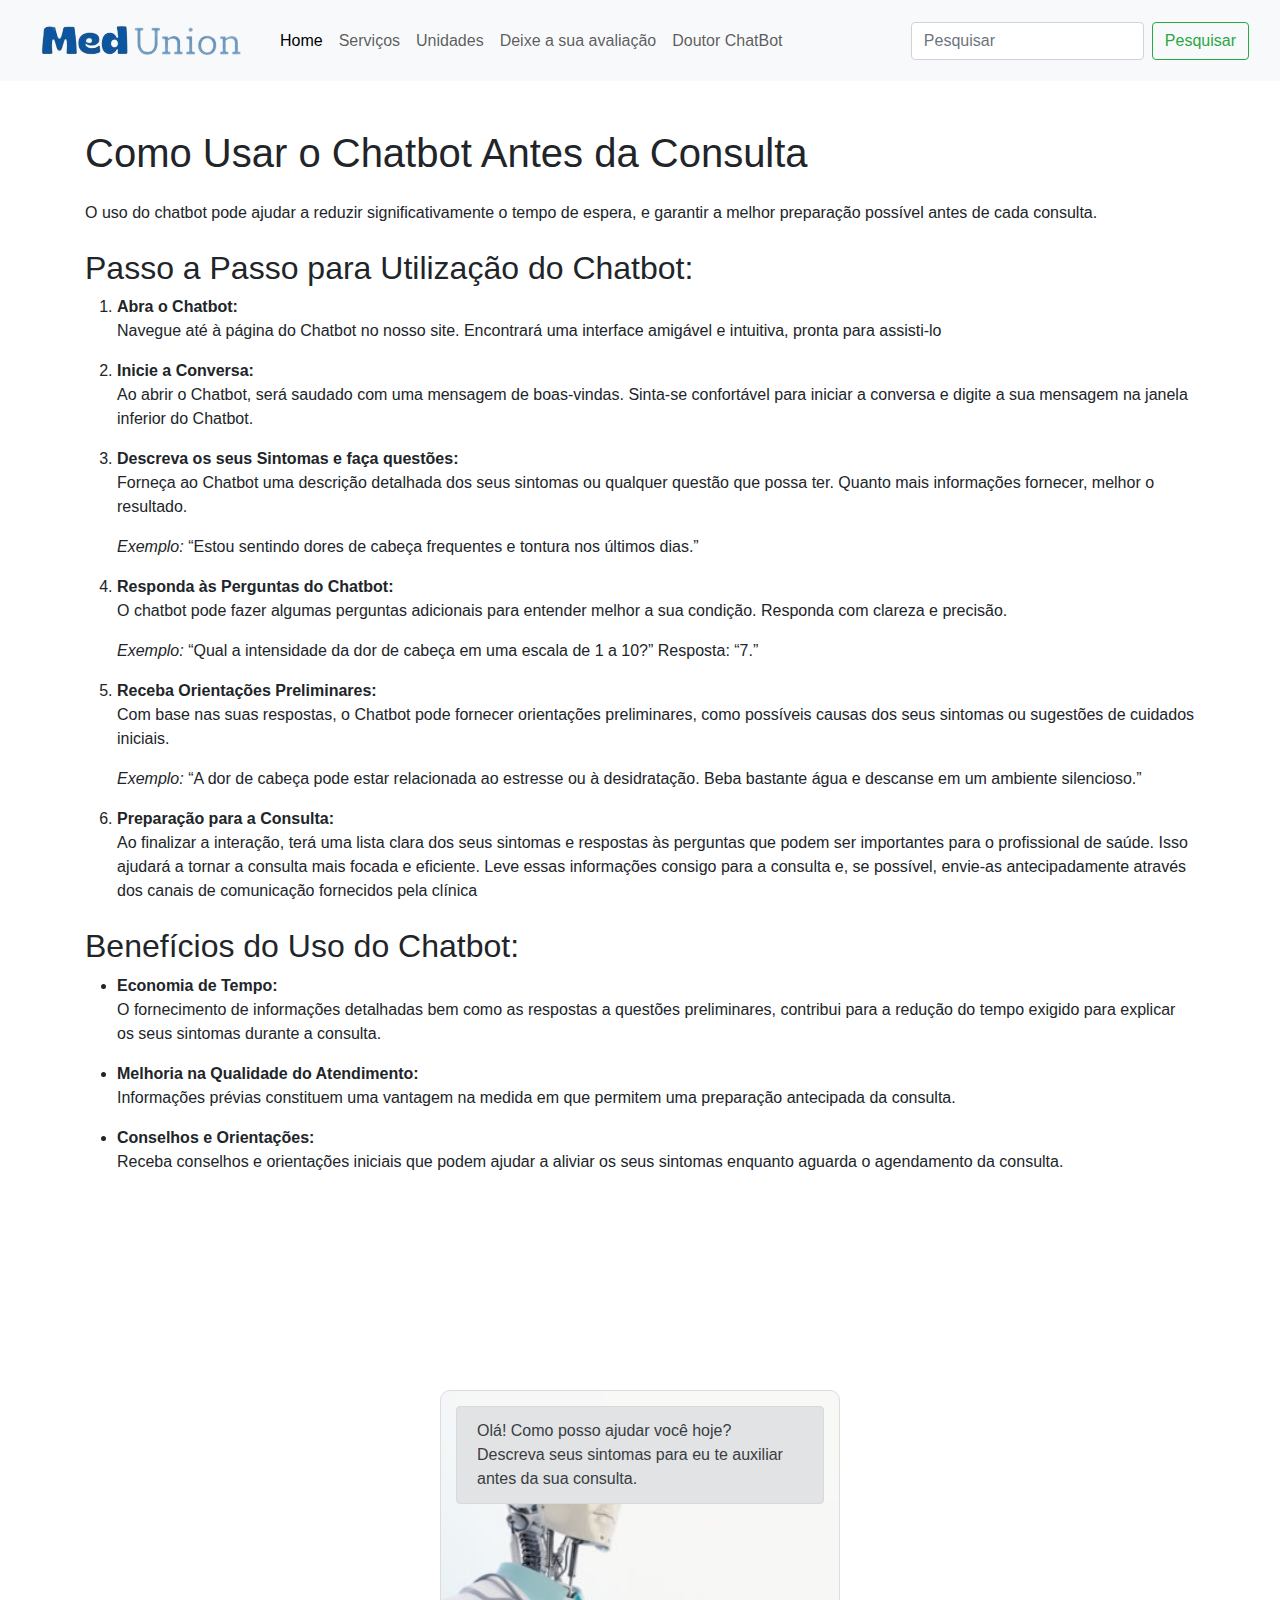
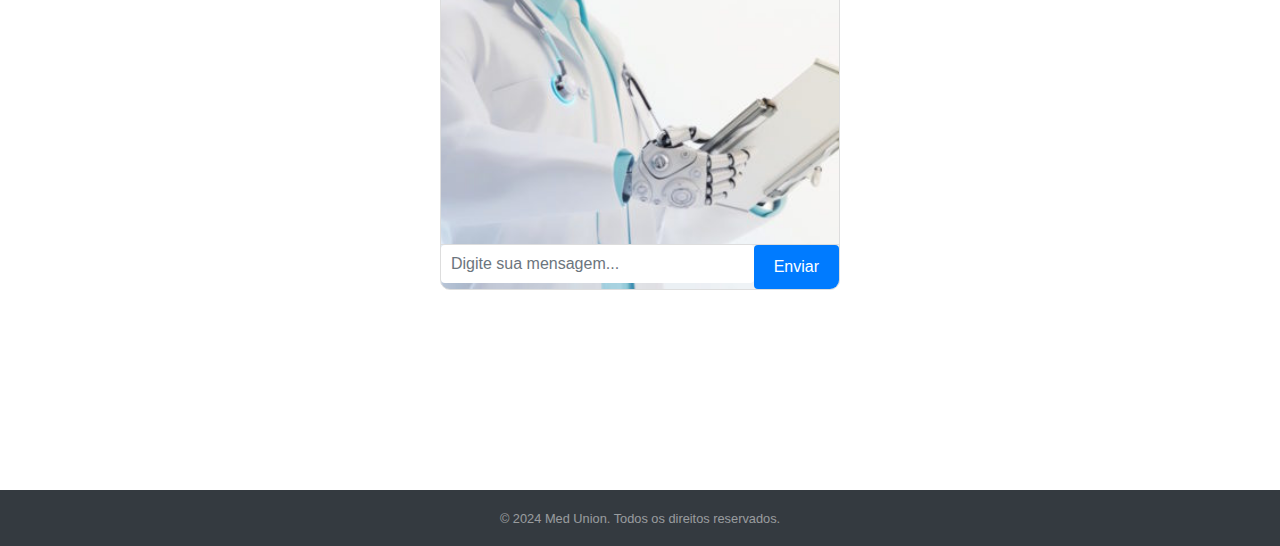
<file: chat.html>
<!DOCTYPE html>
<html lang="en">

<head>
    <meta charset="UTF-8">
    <meta name="viewport" content="width=device-width, initial-scale=1.0">
    <title>Med Union - Chatbot</title>
    <link href="https://cdn.jsdelivr.net/npm/bootstrap@5.3.3/dist/css/bootstrap.min.css" rel="stylesheet"
        integrity="sha384-QWTKZyjpPEjISv5WaRU9OFeRpok6YctnYmDr5pNlyT2bRjXh0JMhjY6hW+ALEwIH" crossorigin="anonymous">

    <link href="https://stackpath.bootstrapcdn.com/bootstrap/4.5.2/css/bootstrap.min.css" rel="stylesheet">
    <style>
        #chatbot {
            display: flex;
            flex-direction: column;
            justify-content: space-between;
            height: 80vh;
            max-height: 500px;
            width: 100%;
            max-width: 400px;
            border: 1px solid #ddd;
            border-radius: 10px;
            overflow: hidden;
        }
        .background-chat{
            background-image: url('./assets/yy.jpg');
            background-size: cover;
            background-position: center;
            background-repeat: no-repeat;
            position: relative;
        }
        #chatbot-messages {
            flex: 1;
            padding: 15px;
            overflow-y: auto;
        }

        #chatbot-messages .message {
            margin-bottom: 10px;
        }

        #chatbot-messages .message.user {
            text-align: right;
        }

        #chatbot-messages .message.bot {
            text-align: left;
        }

        #chatbot-input {
            display: flex;
            border-top: 1px solid #ddd;
        }

        #chatbot-input input {
            flex: 1;
            border: none;
            padding: 10px;
        }

        #chatbot-input button {
            border: none;
            padding: 10px 20px;
        }

        @media (max-width: 768px) {
            #chatbot {
                width: 100%;
                height: 60vh;
            }
        }
    </style>
</head>

<body>
    <nav class="navbar navbar-expand-lg bg-body-tertiary">
        <div class="container-fluid">
            <a class="navbar-brand" href="./index.html"><img src="./assets/MEDUNIONLOGO.png" alt=""></a>
            <button class="navbar-toggler" type="button" data-bs-toggle="collapse"
                data-bs-target="#navbarSupportedContent" aria-controls="navbarSupportedContent" aria-expanded="false"
                aria-label="Toggle navigation">
                <span class="navbar-toggler-icon"></span>
            </button>
            <div class="collapse navbar-collapse" id="navbarSupportedContent">
                <ul class="navbar-nav me-auto mb-2 mb-lg-0">
                    <li class="nav-item">
                        <a class="nav-link active" aria-current="page" href="./index.html">Home</a>
                    </li>
                    <li class="nav-item">
                        <a class="nav-link" href="./servicos.html">Serviços</a>
                    </li>
                    <li class="nav-item">
                        <a class="nav-link" href="./unidades.html">Unidades</a>
                    </li>
                    <li class="nav-item">
                        <a class="nav-link" href="./contacto.html">Deixe a sua avaliação</a>
                    </li>
                    <li class="nav-item">
                        <a class="nav-link" href="./chat.html">Doutor ChatBot</a>
                    </li>

                </ul>
                <form class="d-flex" role="search">
                    <input class="form-control me-2" type="search" placeholder="Pesquisar" aria-label="Pesquisar">
                    <button class="btn btn-outline-success" type="submit">Pesquisar</button>
                </form>
            </div>
        </div>
    </nav>
    <div class="container mt-5">
        <h1 class="mb-4">Como Usar o Chatbot Antes da Consulta</h1>
        <p>O uso do chatbot pode ajudar a reduzir significativamente
            o tempo de espera, e garantir a melhor preparação possível antes de cada
            consulta.</p>

        <h2 class="mt-4">Passo a Passo para Utilização do Chatbot:</h2>

        <ol>
            <li>
                <strong>Abra o Chatbot:</strong>
                <p>Navegue até à página do Chatbot no nosso site. Encontrará uma interface amigável
                    e intuitiva, pronta para assisti-lo</p>
            </li>
            <li>
                <strong>Inicie a Conversa:</strong>
                <p>Ao abrir o Chatbot, será saudado com uma mensagem de boas-vindas. Sinta-se
                    confortável para iniciar a conversa e digite a sua mensagem na janela inferior do
                    Chatbot.</p>
            </li>
            <li>
                <strong>Descreva os seus Sintomas e faça questões:</strong>
                <p>Forneça ao Chatbot uma descrição detalhada dos seus sintomas ou qualquer
                    questão que possa ter. Quanto mais informações fornecer, melhor o resultado.</p>
                <p><em>Exemplo:</em> “Estou sentindo dores de cabeça frequentes e tontura nos últimos dias.”</p>
            </li>
            <li>
                <strong>Responda às Perguntas do Chatbot:</strong>
                <p>O chatbot pode fazer algumas perguntas adicionais para entender melhor a sua
                    condição. Responda com clareza e precisão.</p>
                <p><em>Exemplo:</em> “Qual a intensidade da dor de cabeça em uma escala de 1 a 10?” Resposta: “7.”</p>
            </li>
            <li>
                <strong>Receba Orientações Preliminares:</strong>
                <p>Com base nas suas respostas, o Chatbot pode fornecer orientações preliminares, como
                    possíveis causas dos seus sintomas ou sugestões de cuidados iniciais.
                    </p>
                <p><em>Exemplo:</em> “A dor de cabeça pode estar relacionada ao estresse ou à desidratação. Beba
                    bastante água e descanse em um ambiente silencioso.”</p>
            </li>
            <li>
                <strong>Preparação para a Consulta:</strong>
                <p>Ao finalizar a interação, terá uma lista clara dos seus sintomas e respostas às perguntas
                    que podem ser importantes para o profissional de saúde. Isso ajudará a tornar a consulta
                    mais focada e eficiente. Leve essas informações consigo para a consulta e, se possível,
                    envie-as antecipadamente através dos canais de comunicação fornecidos pela clínica</p>
            </li>
        </ol>

        <h2 class="mt-4">Benefícios do Uso do Chatbot:</h2>

        <ul>
            <li>
                <strong>Economia de Tempo:</strong>
                <p>O fornecimento de informações
                    detalhadas bem como as respostas a questões preliminares, contribui para a
                    redução do tempo exigido para explicar os seus sintomas durante a consulta.</p>
            </li>
            <li>
                <strong>Melhoria na Qualidade do Atendimento:</strong>
                <p>Informações
                    prévias constituem uma vantagem na medida em que permitem uma
                    preparação antecipada da consulta.</p>
            </li>
            <li>
                <strong>Conselhos e
                    Orientações:</strong>
                <p>Receba conselhos e orientações
                    iniciais que podem ajudar a aliviar os seus sintomas enquanto aguarda o
                    agendamento da consulta.</p>
            </li>
        </ul>

        <div class="container d-flex justify-content-center align-items-center vh-100">
            <div id="chatbot" class=" background-chat">
                <div id="chatbot-messages" class="">
                    <div class="message bot">
                        <div class="alert alert-secondary">Olá! Como posso ajudar você hoje? Descreva seus sintomas para
                            eu te auxiliar antes da sua consulta.</div>
                    </div>
                </div>
                <div id="chatbot-input">
                    <input type="text" class="form-control" placeholder="Digite sua mensagem...">
                    <button class="btn btn-primary">Enviar</button>
                </div>
            </div>
        </div>
    </div>
        <footer class="bg-dark text-white-50 text-center py-3 mt-auto">
            <div class="container">
                <small>&copy; 2024 Med Union. Todos os direitos reservados.</small>
            </div>
        </footer >
        <script src="https://code.jquery.com/jquery-3.5.1.slim.min.js"></script>
        <script src="https://cdn.jsdelivr.net/npm/@popperjs/core@2.9.3/dist/umd/popper.min.js"></script>
        <script src="https://stackpath.bootstrapcdn.com/bootstrap/4.5.2/js/bootstrap.min.js"></script>
    
</body>

</html>
</file>
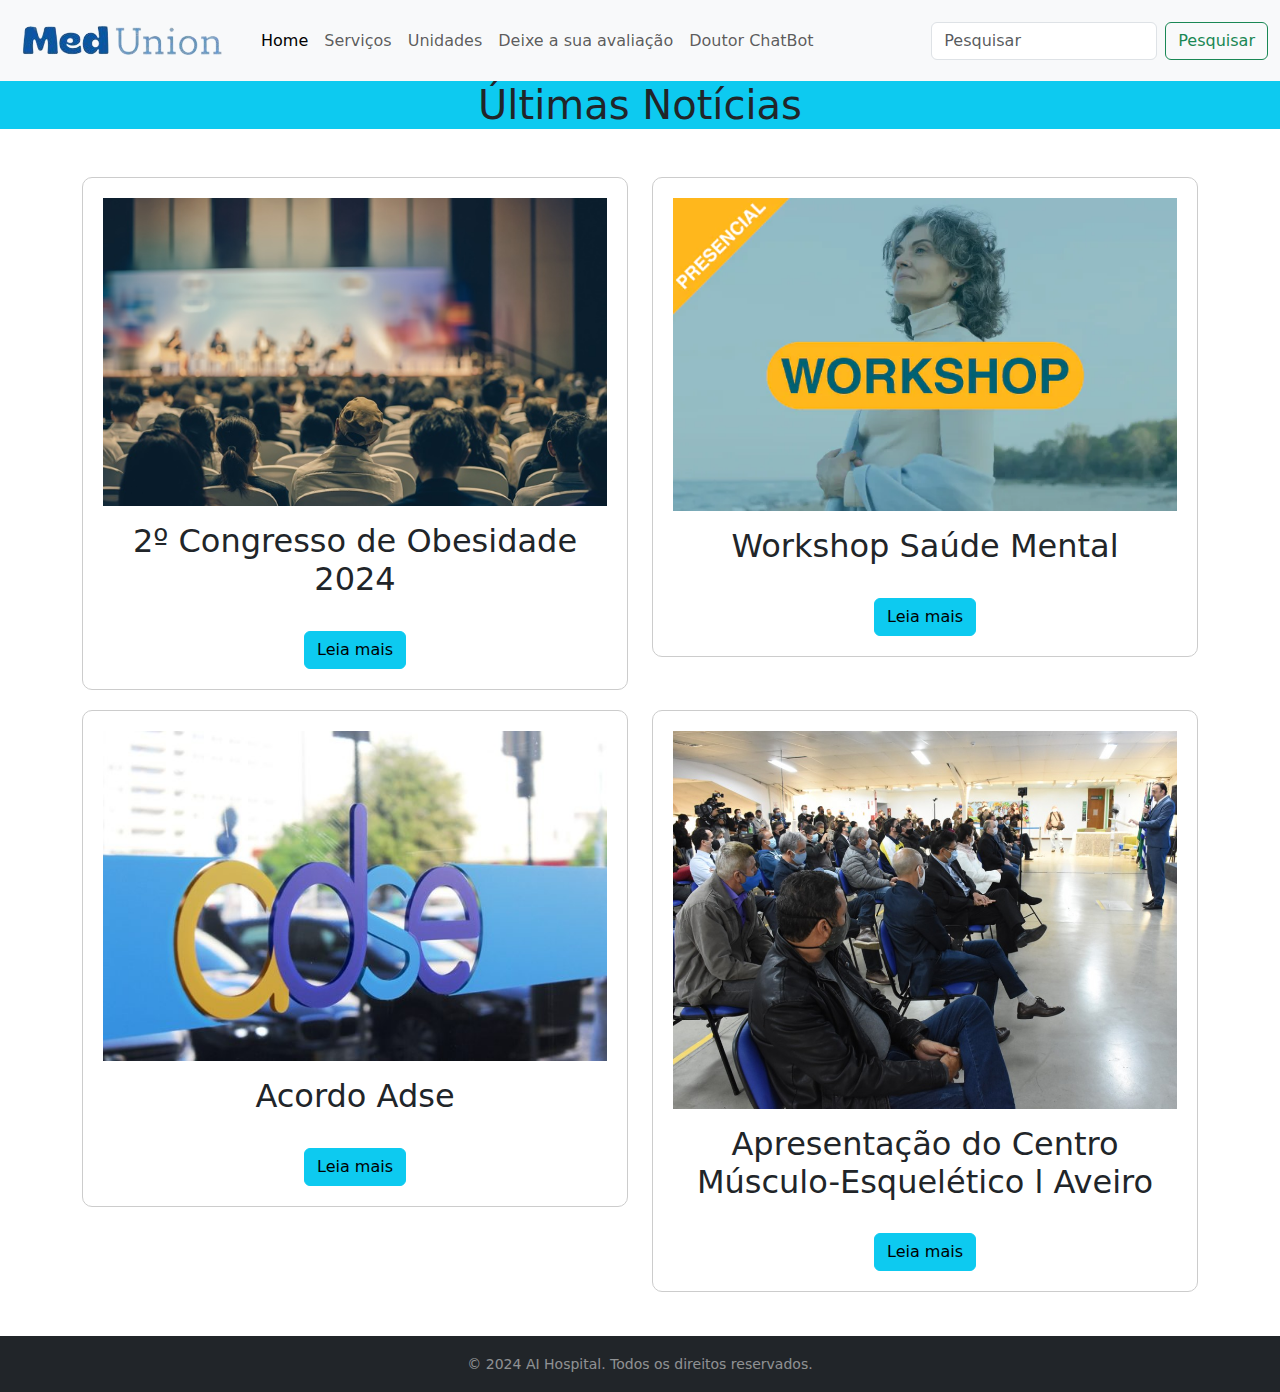
<file: noticias.html>
<!DOCTYPE html>
<html lang="en">

<head>
    <meta charset="utf-8">
    <meta name="viewport" content="width=device-width, initial-scale=1">
    <title>MedUnion</title>
    <link href="https://cdn.jsdelivr.net/npm/bootstrap@5.3.3/dist/css/bootstrap.min.css" rel="stylesheet"
        integrity="sha384-QWTKZyjpPEjISv5WaRU9OFeRpok6YctnYmDr5pNlyT2bRjXh0JMhjY6hW+ALEwIH"
        crossorigin="anonymous">
    <style>
        /* Adicionando estilos para os elementos de "Eventos", "Contactos" e "Notícias" */
        .feature-box {
            padding: 20px;
            border: 1px solid #ccc;
            border-radius: 10px;
            transition: all 0.3s ease;
            margin-bottom: 20px;
        }

        a {
            text-decoration: none;
            color: black;
        }
    </style>
</head>

<body>
    <nav class="navbar navbar-expand-lg bg-body-tertiary">
        <div class="container-fluid">
                        <a class="navbar-brand" href="./index.html"><img src="./assets/MEDUNIONLOGO.png" alt=""></a>

            <button class="navbar-toggler" type="button" data-bs-toggle="collapse" data-bs-target="#navbarSupportedContent"
                aria-controls="navbarSupportedContent" aria-expanded="false" aria-label="Toggle navigation">
                <span class="navbar-toggler-icon"></span>
            </button>
            <div class="collapse navbar-collapse" id="navbarSupportedContent">
                <ul class="navbar-nav me-auto mb-2 mb-lg-0">
                    <li class="nav-item">
                        <a class="nav-link active" aria-current="page" href="./index.html">Home</a>
                    </li>
                    <li class="nav-item">
                        <a class="nav-link" href="./servicos.html">Serviços</a>
                    </li>
                    <li class="nav-item">
                        <a class="nav-link" href="./unidades.html">Unidades</a>
                    </li>
                    <li class="nav-item">
                        <a class="nav-link" href="./contacto.html">Deixe a sua avaliação</a>
                    </li>
                    <li class="nav-item">
                        <a class="nav-link" href="./chat.html">Doutor ChatBot</a>
                    </li>

                </ul>
                <form class="d-flex" role="search">
                    <input class="form-control me-2" type="search" placeholder="Pesquisar" aria-label="Pesquisar">
                    <button class="btn btn-outline-success" type="submit">Pesquisar</button>
                </form>
            </div>
        </div>
    </nav>
    <container>
        <div class="bg-info">

            <h1 class="mb-4 text-center">Últimas Notícias</h1>
        </div>
        <div class="container mt-5">
            <div class="row text-center">
                <div class="col-md-6">
                    <div class="feature-box">
                        <img src="./assets/CONGRESSOOBESIDADE.jpg" class="img-fluid mb-3" alt="Placeholder image">
                        <h2>2º Congresso de Obesidade 2024</h2>
                        <br>
                        <a href="#" class="btn btn-info">Leia mais</a>
                    </div>
                </div>
                <div class="col-md-6">
                    <div class="feature-box">
                        <img src="./assets/WORKSHOPSAUDEMENTAL.webp" class="img-fluid mb-3" alt="Placeholder image">
                        <h2>Workshop Saúde Mental</h2>
                        <br>
                        <a href="#" class="btn btn-info">Leia mais</a>
                    </div>
                </div>
                <div class="col-md-6">
                    <div class="feature-box">
                        <img src="./assets/ADSE.jpg" class="img-fluid mb-3" alt="Placeholder image">
                        <h2>Acordo Adse</h2>
                        <br>
                        <a href="#" class="btn btn-info">Leia mais</a>
                    </div>
                </div>
                <div class="col-md-6">
                    <div class="feature-box">
                        <img src="./assets/MUSCULOESQUELETICOAVEIRO.jpg" class="img-fluid mb-3" alt="Placeholder image">
                        <h2>Apresentação do Centro Músculo-Esquelético l Aveiro</h2>
                        <br>
                        <a href="#" class="btn btn-info">Leia mais</a>
                    </div>
                </div>
            </div>
        </div>
    </container>
    <br>
    <footer class="bg-dark text-white-50 text-center py-3 mt-auto">
        <div class="container">
            <small>&copy; 2024 AI Hospital. Todos os direitos reservados.</small>
        </div>
    </footer>
    <script src="https://cdn.jsdelivr.net/npm/bootstrap@5.3.3/dist/js/bootstrap.min.js"
        integrity="sha384-0pUGZvbkm6XF6gxjEnlmuGrJXVbNuzT9qBBavbLwCsOGabYfZo0T0to5eqruptLy"
        crossorigin="anonymous"></script>
    <script src="https://cdn.jsdelivr.net/npm/@popperjs/core@2.11.8/dist/umd/popper.min.js"
        integrity="sha384-I7E8VVD/ismYTF4hNIPjVp/Zjvgyol6VFvRkX/vR+Vc4jQkC+hVqc2pM8ODewa9r"
        crossorigin="anonymous"></script>
    <script src="https://cdn.jsdelivr.net/npm/bootstrap@5.3.3/dist/js/bootstrap.bundle.min.js"
        integrity="sha384-YvpcrYf0tY3lHB60NNkmXc5s9fDVZLESaAA55NDzOxhy9GkcIdslK1eN7N6jIeHz"
        crossorigin="anonymous"></script>
</body>

</html>
</file>
